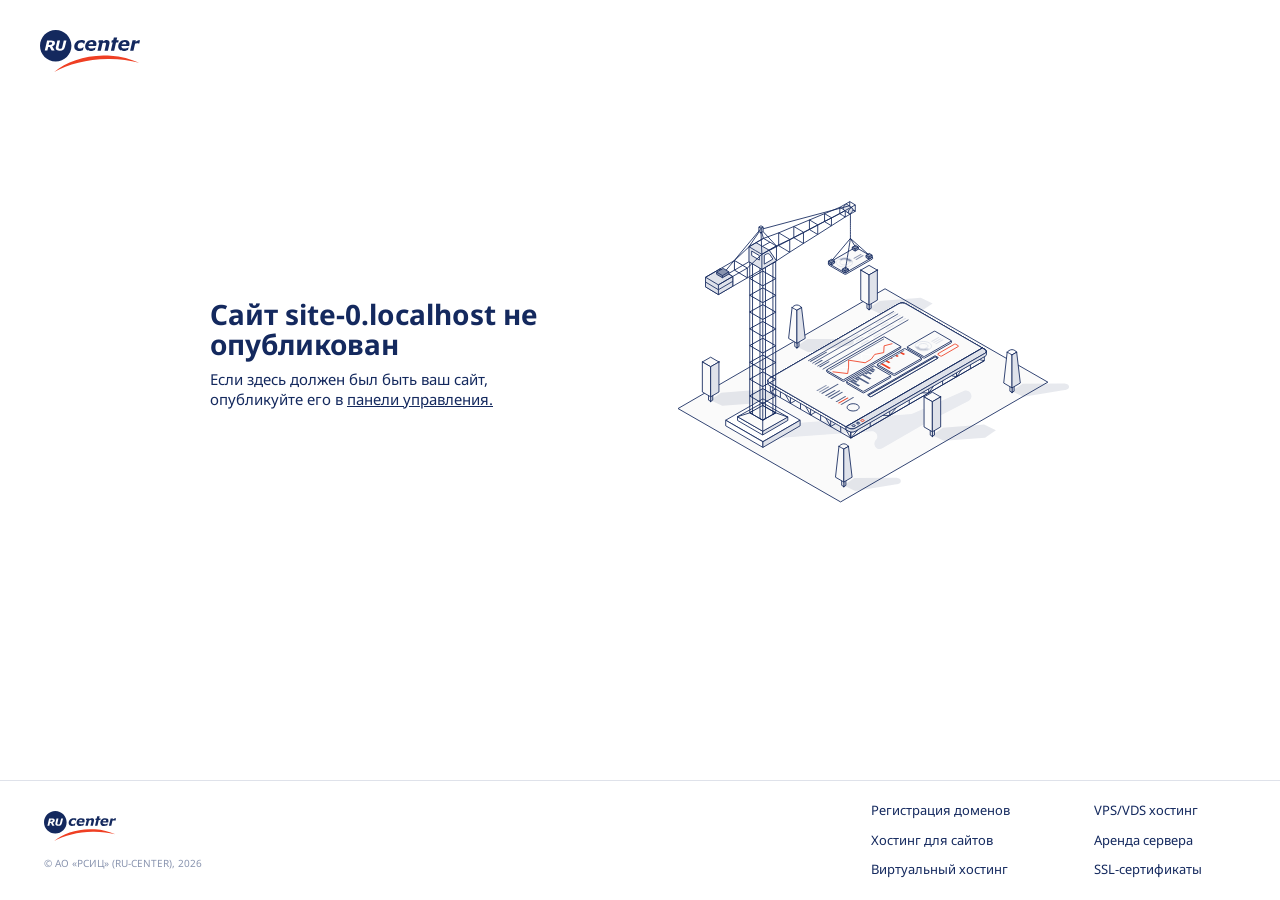
<file: index.html>
<!DOCTYPE html>
<html lang="en">

<head>
    <meta charset="UTF-8">
    <meta name="viewport" content="width=device-width, initial-scale=1.0">
    <title>Не опубликован</title>
    <link href="https://fonts.googleapis.com/css2?family=Noto+Sans:wght@400;700&display=swap" rel="stylesheet">
    <script src="https://yastatic.net/pcode/adfox/loader.js" crossorigin="anonymous"></script>
    <script type="text/javascript" language="javascript">
        var punycode = new function Punycode() {
            this.utf16 = {
                decode: function (input) {
                    var output = [], i = 0, len = input.length, value, extra;
                    while (i < len) {
                        value = input.charCodeAt(i++);
                        if ((value & 0xF800) === 0xD800) {
                            extra = input.charCodeAt(i++);
                            if (((value & 0xFC00) !== 0xD800) || ((extra & 0xFC00) !== 0xDC00)) {
                                throw new RangeError("UTF-16(decode): Illegal UTF-16 sequence");
                            }
                            value = ((value & 0x3FF) << 10) + (extra & 0x3FF) + 0x10000;
                        }
                        output.push(value);
                    }
                    return output;
                },
                encode: function (input) {
                    var output = [], i = 0, len = input.length, value;
                    while (i < len) {
                        value = input[i++];
                        if ((value & 0xF800) === 0xD800) {
                            throw new RangeError("UTF-16(encode): Illegal UTF-16 value");
                        }
                        if (value > 0xFFFF) {
                            value -= 0x10000;
                            output.push(String.fromCharCode(((value >>> 10) & 0x3FF) | 0xD800));
                            value = 0xDC00 | (value & 0x3FF);
                        }
                        output.push(String.fromCharCode(value));
                    }
                    return output.join("");
                }
            }
            var initial_n = 0x80;
            var initial_bias = 72;
            var delimiter = "\x2D";
            var base = 36;
            var damp = 700;
            var tmin = 1;
            var tmax = 26;
            var skew = 38;
            var maxint = 0x7FFFFFFF;

            function decode_digit(cp) {
                return cp - 48 < 10 ? cp - 22 : cp - 65 < 26 ? cp - 65 : cp - 97 < 26 ? cp - 97 : base;
            }

            function encode_digit(d, flag) {
                return d + 22 + 75 * (d < 26) - ((flag != 0) << 5);
            }
            function adapt(delta, numpoints, firsttime) {
                var k;
                delta = firsttime ? Math.floor(delta / damp) : (delta >> 1);
                delta += Math.floor(delta / numpoints);

                for (k = 0; delta > (((base - tmin) * tmax) >> 1); k += base) {
                    delta = Math.floor(delta / (base - tmin));
                }
                return Math.floor(k + (base - tmin + 1) * delta / (delta + skew));
            }

            function encode_basic(bcp, flag) {
                bcp -= (bcp - 97 < 26) << 5;
                return bcp + ((!flag && (bcp - 65 < 26)) << 5);
            }

            this.decode = function (input, preserveCase) {
                var output = [];
                var case_flags = [];
                var input_length = input.length;

                var n, out, i, bias, basic, j, ic, oldi, w, k, digit, t, len;

                n = initial_n;
                i = 0;
                bias = initial_bias;

                basic = input.lastIndexOf(delimiter);
                if (basic < 0) basic = 0;

                for (j = 0; j < basic; ++j) {
                    if (preserveCase) case_flags[output.length] = (input.charCodeAt(j) - 65 < 26);
                    if (input.charCodeAt(j) >= 0x80) {
                        throw new RangeError("Illegal input >= 0x80");
                    }
                    output.push(input.charCodeAt(j));
                }

                for (ic = basic > 0 ? basic + 1 : 0; ic < input_length;) {

                    for (oldi = i, w = 1, k = base; ; k += base) {
                        if (ic >= input_length) {
                            throw RangeError("punycode_bad_input(1)");
                        }
                        digit = decode_digit(input.charCodeAt(ic++));

                        if (digit >= base) {
                            throw RangeError("punycode_bad_input(2)");
                        }
                        if (digit > Math.floor((maxint - i) / w)) {
                            throw RangeError("punycode_overflow(1)");
                        }
                        i += digit * w;
                        t = k <= bias ? tmin : k >= bias + tmax ? tmax : k - bias;
                        if (digit < t) { break; }
                        if (w > Math.floor(maxint / (base - t))) {
                            throw RangeError("punycode_overflow(2)");
                        }
                        w *= (base - t);
                    }

                    out = output.length + 1;
                    bias = adapt(i - oldi, out, oldi === 0);

                    if (Math.floor(i / out) > maxint - n) {
                        throw RangeError("punycode_overflow(3)");
                    }
                    n += Math.floor(i / out);
                    i %= out;

                    if (preserveCase) { case_flags.splice(i, 0, input.charCodeAt(ic - 1) - 65 < 26); }

                    output.splice(i, 0, n);
                    i++;
                }
                if (preserveCase) {
                    for (i = 0, len = output.length; i < len; i++) {
                        if (case_flags[i]) {
                            output[i] = (String.fromCharCode(output[i]).toUpperCase()).charCodeAt(0);
                        }
                    }
                }
                return this.utf16.encode(output);
            };

            this.encode = function (input, preserveCase) {

                var n, delta, h, b, bias, j, m, q, k, t, ijv, case_flags;

                if (preserveCase) {
                    case_flags = this.utf16.decode(input);
                }
                input = this.utf16.decode(input.toLowerCase());

                var input_length = input.length;

                if (preserveCase) {

                    for (j = 0; j < input_length; j++) {
                        case_flags[j] = input[j] != case_flags[j];
                    }
                }

                var output = [];

                n = initial_n;
                delta = 0;
                bias = initial_bias;

                for (j = 0; j < input_length; ++j) {
                    if (input[j] < 0x80) {
                        output.push(
                            String.fromCharCode(
                                case_flags ? encode_basic(input[j], case_flags[j]) : input[j]
                            )
                        );
                    }
                }

                h = b = output.length;

                if (b > 0) output.push(delimiter);

                while (h < input_length) {

                    for (m = maxint, j = 0; j < input_length; ++j) {
                        ijv = input[j];
                        if (ijv >= n && ijv < m) m = ijv;
                    }

                    if (m - n > Math.floor((maxint - delta) / (h + 1))) {
                        throw RangeError("punycode_overflow (1)");
                    }
                    delta += (m - n) * (h + 1);
                    n = m;

                    for (j = 0; j < input_length; ++j) {
                        ijv = input[j];

                        if (ijv < n) {
                            if (++delta > maxint) return Error("punycode_overflow(2)");
                        }

                        if (ijv == n) {

                            for (q = delta, k = base; ; k += base) {
                                t = k <= bias ? tmin : k >= bias + tmax ? tmax : k - bias;
                                if (q < t) break;
                                output.push(String.fromCharCode(encode_digit(t + (q - t) % (base - t), 0)));
                                q = Math.floor((q - t) / (base - t));
                            }
                            output.push(String.fromCharCode(encode_digit(q, preserveCase && case_flags[j] ? 1 : 0)));
                            bias = adapt(delta, h + 1, h == b);
                            delta = 0;
                            ++h;
                        }
                    }

                    ++delta, ++n;
                }
                return output.join("");
            }

            this.ToASCII = function (domain) {
                var domain_array = domain.split(".");
                var out = [];
                for (var i = 0; i < domain_array.length; ++i) {
                    var s = domain_array[i];
                    out.push(
                        s.match(/[^A-Za-z0-9-]/) ?
                            "xn--" + punycode.encode(s) :
                            s
                    );
                }
                return out.join(".");
            }
            this.ToUnicode = function (domain) {
                var domain_array = domain.split(".");
                var out = [];
                for (var i = 0; i < domain_array.length; ++i) {
                    var s = domain_array[i];
                    out.push(
                        s.match(/^xn--/) ?
                            punycode.decode(s.slice(4)) :
                            s
                    );
                }
                return out.join(".");
            }
        }();
    </script>
    <style>
        html {
            height: 100%;
        }

        header {
            flex: 1 0 auto;
        }

        body {
            display: flex;
            flex-direction: column;
            height: 100%;
            margin: 0;
            font-family: 'Noto Sans', sans-serif;
            color: #14295E;
        }

        h1 {
            font-size: 28px;
            line-height: 30px;
            margin-top: 0;
            margin-bottom: 10px;
        }

        a {
            color: #14295E;
        }

        .wrapper {
            padding: 0px;
            margin: 0 auto;
            max-width: 1024px;
            display: flex;
            flex-direction: column;
            flex: 1 0 auto;
            justify-content: space-between;
        }

        .logo {
            padding: 30px 40px;
        }

        .content {
            display: flex;
            justify-content: space-between;
            margin: 0 82px;
        }

        .left {
            display: flex;
            flex-direction: column;
            align-items: flex-start;
            justify-content: center;
            width: 420px;
            padding-right: 80px;
        }

        .text {
            font-size: 15px;
            line-height: 20px;
        }

        .image-wrapper {
            width: 481px;
        }

        .banner {
            margin-top: 140px;
            margin-bottom: 40px;
            margin-left: 120px;
            margin-right: 120px;
        }

        footer {
            display: grid;
            grid-template: "logo links"
                "text links";
            grid-template-columns: 1fr 365px;
            flex: 0 0 auto;
            padding: 20px 44px;
            border-top: 1px solid #DFE2EA;
        }

        .footer-logo {
            grid-area: logo;
        }

        .footer-text {
            grid-area: text;
            color: #8994AF;
            font-size: 10px;
        }

        .footer-links {
            display: grid;
            grid-area: links;
            grid-template-columns: repeat(2, 1fr);
            grid-column-gap: 80px;
            grid-row-gap: 10px;
            font-size: 13px;
        }

        .footer-links>a {
            text-decoration: none;
        }

        .footer-links>a:hover {
            text-decoration: underline;
        }

        @media only screen and (max-width: 960px) {
            h1 {
                margin-top: 22px;
            }

            .logo {
                padding: 15px 15px 15px;
            }

            .content {
                flex-direction: column-reverse;
                align-items: center;
                margin: 0 15px;
            }

            .image-wrapper {
                width: 290px;
            }

            .left {
                width: auto;
                padding-right: 0px;
            }

            .banner {
                margin-top: 40px;
                margin-left: 15px;
                margin-right: 15px;
            }

            footer {
                display: block;
                padding: 27px 27px 20px 30px;
            }

            .footer-links {
                padding: 14px 0;
                margin: 14px 0;
                border-top: 1px solid #F3F4F7;
                border-bottom: 1px solid #F3F4F7;
            }
        }
    </style>
</head>

<body>
    <header>
        <div class="logo">
            <a href="https://www.nic.ru/">
                <svg width="100" height="42" viewBox="0 0 100 42" fill="none" xmlns="http://www.w3.org/2000/svg">
                    <path
                        d="M39.2312 20.9475C38.5291 20.9475 37.8711 20.8599 37.2572 20.6853C36.643 20.5101 36.1075 20.2386 35.6492 19.8703C35.2028 19.5083 34.8549 19.0539 34.6046 18.5081C34.354 17.9616 34.2285 17.3299 34.2285 16.6124C34.2285 15.6855 34.4043 14.8246 34.7557 14.0302C35.1069 13.2354 35.6004 12.5411 36.235 11.9456C36.8587 11.3621 37.6191 10.9003 38.5167 10.5599C39.4146 10.219 40.3862 10.0491 41.43 10.0491C42.0596 10.0491 42.6839 10.1195 43.304 10.2608C43.9238 10.4019 44.4992 10.6071 45.0306 10.8765L44.3344 13.7005H43.8667C43.5072 13.2651 43.0992 12.9417 42.6442 12.73C42.1892 12.5185 41.6776 12.4122 41.1093 12.4122C40.0711 12.4122 39.2371 12.7831 38.6084 13.5229C37.9788 14.2621 37.6643 15.1854 37.6643 16.2902C37.6643 17.0582 37.8584 17.6323 38.2463 18.0124C38.6344 18.3932 39.2371 18.5838 40.056 18.5838C40.6907 18.5838 41.2696 18.4531 41.7921 18.193C42.3143 17.9322 42.7617 17.643 43.1347 17.324H43.6016L42.9054 20.1468C42.2457 20.4352 41.6667 20.6404 41.1694 20.7634C40.6714 20.8857 40.0247 20.9475 39.2312 20.9475Z"
                        fill="#14295E" />
                    <path
                        d="M53.1509 14.1788C53.1695 14.0678 53.1828 13.9659 53.1923 13.8744C53.2017 13.7815 53.2065 13.6867 53.2065 13.5876C53.2065 13.1011 53.0556 12.7287 52.7556 12.47C52.455 12.211 52.0227 12.0815 51.4591 12.0815C50.7787 12.0815 50.2065 12.2666 49.7435 12.636C49.2798 13.0064 48.9298 13.5204 48.6905 14.1788H53.1509ZM50.6269 20.948C48.8727 20.948 47.5192 20.5584 46.5648 19.7785C45.6118 18.9989 45.1343 17.922 45.1343 16.5476C45.1343 15.6088 45.2902 14.7467 45.602 13.9614C45.9136 13.1759 46.363 12.486 46.9503 11.8903C47.5121 11.3132 48.2153 10.8571 49.0582 10.5185C49.9023 10.1814 50.829 10.0122 51.8381 10.0122C53.371 10.0122 54.5287 10.3243 55.3083 10.9474C56.0872 11.5707 56.4772 12.4905 56.4772 13.706C56.4772 14.1239 56.4352 14.5317 56.3532 14.9311C56.2704 15.3303 56.1618 15.7267 56.0275 16.119H48.3689V16.3311C48.3689 17.0477 48.6204 17.6093 49.121 18.0138C49.6236 18.4189 50.3929 18.6208 51.4278 18.6208C52.1503 18.6208 52.834 18.4985 53.4804 18.2532C54.1263 18.0082 54.6887 17.7343 55.1659 17.4347H55.5337L54.9183 20.0924C54.2769 20.3745 53.6017 20.5878 52.8923 20.7312C52.184 20.8758 51.4287 20.948 50.6269 20.948Z"
                        fill="#14295E" />
                    <path
                        d="M68.7965 10.7206C68.2832 10.2734 67.5642 10.0494 66.6405 10.0494C65.9678 10.0494 65.3521 10.1757 64.792 10.4257C64.2317 10.6779 63.6136 11.0274 62.9346 11.475L63.2065 10.3343L58.7385 10.3351L58.2337 12.5144H59.3852L57.5098 20.6619H60.8287L62.5044 13.3418C62.9323 13.1149 63.3172 12.9453 63.6601 12.831C64.0021 12.7178 64.305 12.6611 64.5681 12.6611C65.1059 12.6611 65.4755 12.7529 65.6772 12.9364C65.879 13.1214 65.9802 13.4122 65.9802 13.8107C65.9802 14.0439 65.9556 14.2963 65.9062 14.5651C65.858 14.8347 65.7908 15.1599 65.7059 15.5395L64.5355 20.6619H67.8761L69.4119 13.9393C69.466 13.7071 69.5068 13.4832 69.5305 13.2679C69.5547 13.0534 69.5666 12.8539 69.5666 12.67C69.5666 11.818 69.3098 11.1679 68.7965 10.7206Z"
                        fill="#14295E" />
                    <path
                        d="M86.2181 14.1788C86.2359 14.0678 86.2498 13.9659 86.259 13.8744C86.2684 13.7815 86.2735 13.6867 86.2735 13.5876C86.2735 13.1011 86.1229 12.7287 85.822 12.47C85.522 12.211 85.0897 12.0815 84.5255 12.0815C83.8448 12.0815 83.2732 12.2666 82.8105 12.636C82.3474 13.0064 81.9971 13.5204 81.7569 14.1788H86.2181ZM83.6942 20.948C81.9394 20.948 80.5859 20.5584 79.632 19.7785C78.6788 18.9989 78.2007 17.922 78.2007 16.5476C78.2007 15.6088 78.3569 14.7467 78.6684 13.9614C78.9803 13.1759 79.4297 12.486 80.017 11.8903C80.5791 11.3132 81.2818 10.8571 82.1255 10.5185C82.9693 10.1814 83.8951 10.0122 84.9042 10.0122C86.4383 10.0122 87.5954 10.3243 88.375 10.9474C89.1545 11.5707 89.5439 12.4905 89.5439 13.706C89.5439 14.1239 89.5022 14.5317 89.4196 14.9311C89.3377 15.3303 89.2285 15.7267 89.0939 16.119H81.4356V16.3311C81.4356 17.0477 81.6865 17.6093 82.1886 18.0138C82.6909 18.4189 83.4593 18.6208 84.4945 18.6208C85.217 18.6208 85.9013 18.4985 86.5468 18.2532C87.1936 18.0082 87.7557 17.7343 88.2329 17.4347H88.6004L87.9856 20.0924C87.3436 20.3745 86.6681 20.5878 85.9596 20.7312C85.2501 20.8758 84.4954 20.948 83.6942 20.948Z"
                        fill="#14295E" />
                    <path
                        d="M99.2681 13.4888H98.9758C98.8288 13.4395 98.622 13.403 98.3533 13.3789C98.0853 13.3543 97.8202 13.3412 97.5578 13.3412C97.124 13.3412 96.7066 13.3742 96.3042 13.438C95.9013 13.5028 95.4868 13.6046 95.0607 13.7463L93.4622 20.6619H90.1421L92.5276 10.3339H95.8489L95.4986 11.8518C96.1202 11.3921 96.7406 11.0182 97.3604 10.7295C97.9791 10.4418 98.6033 10.2974 99.2315 10.2974C99.3474 10.2974 99.4773 10.3007 99.6202 10.3066C99.764 10.3129 99.8906 10.3221 99.9998 10.3339L99.2681 13.4888Z"
                        fill="#14295E" />
                    <path
                        d="M76.5138 10.3344L77.1899 7.38243H73.8798L73.2017 10.3344H71.8428L71.3381 12.5143H72.7301L70.8579 20.6624H74.168C74.1881 20.5789 74.205 20.4949 74.2248 20.4111L76.0396 12.5143H78.2428L78.7443 10.3344H76.5138Z"
                        fill="#14295E" />
                    <path
                        d="M11.7508 12.4608C11.4899 12.2898 11.1042 12.2045 10.5951 12.2045H9.2993L8.66681 14.9427H9.9554C10.6505 14.9427 11.1891 14.8008 11.5705 14.5163C11.9524 14.2315 12.1431 13.8362 12.1431 13.3319C12.1431 12.9221 12.0131 12.6313 11.7508 12.4608ZM24.9706 16.7962C24.6395 18.2069 24.0778 19.23 23.2867 19.8664C22.4953 20.5029 21.3494 20.8215 19.8493 20.8215C18.5122 20.8215 17.5007 20.5807 16.8142 20.0993C16.1277 19.6176 15.7851 18.8891 15.7851 17.9117C15.7851 17.7115 15.8003 17.5081 15.8321 17.3026C15.8639 17.0971 15.898 16.91 15.935 16.7413L17.3935 10.4298H20.0342L18.5801 16.7478C18.5474 16.8758 18.5218 17.0166 18.501 17.1692C18.4796 17.3216 18.47 17.449 18.47 17.5491C18.47 17.9779 18.5986 18.3037 18.8564 18.5247C19.1129 18.7459 19.539 18.857 20.1346 18.857C20.7132 18.857 21.1801 18.6966 21.5364 18.3774C21.8932 18.0581 22.1495 17.561 22.3046 16.8853L23.7972 10.4298H26.4429L24.9706 16.7962ZM14.551 20.6232H11.6275L9.71537 16.8853H8.24415L7.38202 20.6232H4.764L7.10776 10.4298H11.071C12.313 10.4298 13.272 10.6403 13.9504 11.0624C14.6279 11.4847 14.9663 12.13 14.9663 12.9963C14.9663 13.8139 14.7186 14.5002 14.2228 15.0568C13.7274 15.6139 13.055 16.0339 12.2038 16.3169L14.551 20.6232ZM15.7148 0C7.0353 0 0 7.06316 0 15.7755C0 24.4884 7.0353 31.5513 15.7148 31.5513C24.3941 31.5513 31.4311 24.4884 31.4311 15.7755C31.4311 7.06316 24.3941 0 15.7148 0Z"
                        fill="#14295E" />
                    <path
                        d="M67.6909 29.0176C79.3004 28.8359 89.1729 30.3268 99.1019 32.6982C90.5281 28.8251 81.2373 26.3193 70.6522 25.6576C68.319 25.5117 65.9229 25.4555 63.4578 25.4939C43.5033 25.8058 25.779 32.2138 14.1929 42C28.0245 34.4046 46.8631 29.342 67.6909 29.0176Z"
                        fill="#EF3F23" />
                </svg>
            </a>
        </div>
    </header>
    <div class="wrapper">
        <div class="content">
            <div class="left">
                <h1>
                    Сайт
                    <script>document.write(punycode.ToUnicode(location.hostname));</script> не опубликован
                </h1>
                <div class="text">
                    Если здесь должен был быть ваш сайт, опубликуйте его в <a href="https://www.nic.ru/hcp">панели
                        управления.</a>
                </div>
            </div>
            <div class="image-wrapper">
                <svg viewBox="0 0 481 360" fill="none" xmlns="http://www.w3.org/2000/svg">
                    <path d="M266.874 108.321L27.737 246.7L215.527 354.567L454.965 216.188L266.874 108.321Z"
                        fill="#FAFAFA" stroke="#14295E" stroke-linejoin="bevel" />
                    <path opacity="0.1" fill-rule="evenodd" clip-rule="evenodd"
                        d="M248.358 132.645L251.526 132.541L261.769 137.465L309.277 133.838L321.829 125.218L308.12 118.684L260.612 122.311L251.229 128.652L248.148 128.887L245.524 131.018L248.358 132.645Z"
                        fill="#14295E" />
                    <path fill-rule="evenodd" clip-rule="evenodd"
                        d="M248.416 132.318V122.908L250.844 121.488V130.898L248.416 132.318Z" fill="#DFE2EA"
                        stroke="#14295E" stroke-linecap="round" stroke-linejoin="round" />
                    <path fill-rule="evenodd" clip-rule="evenodd"
                        d="M248.416 132.318V122.908L245.989 121.488V130.898L248.416 132.318Z" fill="#FAFAFA"
                        stroke="#14295E" stroke-linecap="round" stroke-linejoin="round" />
                    <path fill-rule="evenodd" clip-rule="evenodd"
                        d="M258.008 86.807L248.416 92.3109L238.825 86.807L248.416 81.303L258.008 86.807Z" fill="#FAFAFA"
                        stroke="#14295E" stroke-linecap="round" stroke-linejoin="round" />
                    <path fill-rule="evenodd" clip-rule="evenodd"
                        d="M238.825 86.8066L248.416 92.3105V127.05L238.825 121.487V86.8066Z" fill="#FAFAFA"
                        stroke="#14295E" stroke-linecap="round" stroke-linejoin="round" />
                    <path fill-rule="evenodd" clip-rule="evenodd"
                        d="M258.008 86.8066L248.416 92.3105V127.05L258.008 121.487V86.8066Z" fill="#DFE2EA"
                        stroke="#14295E" stroke-linecap="round" stroke-linejoin="round" />
                    <path opacity="0.1" fill-rule="evenodd" clip-rule="evenodd"
                        d="M65.3697 238.715L68.5373 238.611L78.7801 243.535L126.289 239.908L138.841 231.287L125.132 224.753L77.6231 228.38L68.2403 234.721L65.1596 234.956L62.5354 237.087L65.3697 238.715Z"
                        fill="#14295E" />
                    <path fill-rule="evenodd" clip-rule="evenodd"
                        d="M65.428 238.388V228.978L67.8554 227.557V236.967L65.428 238.388Z" fill="#DFE2EA"
                        stroke="#14295E" stroke-linecap="round" stroke-linejoin="round" />
                    <path fill-rule="evenodd" clip-rule="evenodd"
                        d="M65.428 238.388V228.978L63.0006 227.557V236.967L65.428 238.388Z" fill="#FAFAFA"
                        stroke="#14295E" stroke-linecap="round" stroke-linejoin="round" />
                    <path fill-rule="evenodd" clip-rule="evenodd"
                        d="M75.0193 192.876L65.428 198.38L55.8368 192.876L65.428 187.372L75.0193 192.876Z"
                        fill="#FAFAFA" stroke="#14295E" stroke-linecap="round" stroke-linejoin="round" />
                    <path fill-rule="evenodd" clip-rule="evenodd"
                        d="M55.8368 192.876L65.4281 198.38V233.12L55.8368 227.557V192.876Z" fill="#FAFAFA"
                        stroke="#14295E" stroke-linecap="round" stroke-linejoin="round" />
                    <path fill-rule="evenodd" clip-rule="evenodd"
                        d="M75.0192 192.876L65.428 198.38V233.12L75.0192 227.557V192.876Z" fill="#DFE2EA"
                        stroke="#14295E" stroke-linecap="round" stroke-linejoin="round" />
                    <path
                        d="M138.3 266.178L129.421 267.059C123.255 267.67 120.437 275.062 124.632 279.623C126.231 281.361 128.554 282.247 130.904 282.013L151.029 280.018L251.431 272.849C256.967 272.454 260.104 279.064 256.298 283.102C251.484 288.209 257.701 296.065 263.777 292.554L314.728 263.117L363.277 237.981C368.533 235.259 367.604 227.476 361.855 226.068C360.483 225.731 359.038 225.858 357.745 226.428L300.404 251.717C298.343 252.626 296.143 253.181 293.898 253.357L169.45 263.117L138.3 266.178Z"
                        fill="#E8EAEF" />
                    <path
                        d="M227.292 280.813V267.205L215.681 260.564M227.292 280.813L215.681 274.143M227.292 280.813L215.681 260.564M134.407 227.453L134.407 214.072L146.017 220.714M134.407 227.453L146.017 234.123M134.407 227.453L146.017 220.714M180.849 240.639L180.849 254.133M180.849 240.639L169.239 233.997M180.849 240.639L192.46 247.28M180.849 254.133L169.239 247.463M180.849 254.133L192.46 260.803M180.849 254.133L169.239 233.997M180.849 254.133L192.46 247.28M204.071 253.922V267.473M204.071 253.922L192.46 247.28M204.071 253.922L215.681 260.564M204.071 267.473L192.46 260.803M204.071 267.473L215.681 274.143M204.071 267.473L192.46 247.28M204.071 267.473L215.681 260.564M157.628 227.355L157.628 240.793M157.628 227.355L146.017 220.714M157.628 227.355L169.239 233.997M157.628 240.793L146.017 234.123M157.628 240.793L169.239 247.463M157.628 240.793L146.017 220.714M157.628 240.793L169.239 233.997M146.017 220.714L146.017 234.123M169.239 233.997L169.239 247.463M192.46 247.28V260.803M215.681 274.143V260.564"
                        stroke="#14295E" stroke-linejoin="round" />
                    <path
                        d="M227.292 280.813L227.292 267.205M227.292 280.813L238.539 274.282L249.787 267.75M227.292 280.813L249.787 254.199M227.292 280.813L317.31 228.668M317.31 228.668L317.428 215.3M317.31 228.668L333.343 219.283M317.31 228.668L294.776 241.624M317.31 228.668L294.855 228.246M317.31 228.668L333.421 206.09M317.31 228.668L349.434 210.06M227.292 267.205L317.428 215.3M227.292 267.205L249.787 254.199M317.428 215.3L333.421 206.09M317.428 215.3L294.855 228.246M381.558 191.451V178.371L365.486 187.625M381.558 191.451L367.572 199.524L365.486 200.729M381.558 191.451L349.434 210.06M381.558 191.451L365.486 187.625M272.282 254.687L272.282 241.193M272.282 254.687L294.776 241.624M272.282 254.687L249.787 267.75M272.282 254.687L249.787 254.199M272.282 254.687L294.855 228.246M272.282 241.193L294.855 228.246M272.282 241.193L249.787 254.199M349.434 210.06L349.414 196.88M349.434 210.06L333.343 219.283M349.434 210.06L365.486 200.729M349.434 210.06L333.421 206.09M349.434 210.06L365.486 187.625M349.414 196.88L333.421 206.09M349.414 196.88L365.486 187.625M333.421 206.09L333.343 219.283M365.486 187.625V200.729M294.776 241.624L294.855 228.246M249.787 267.75V254.199"
                        stroke="#14295E" stroke-linejoin="round" />
                    <path
                        d="M379.263 176.698L221.779 267.622L132.971 216.349C131.997 215.786 131.485 215.057 131.437 214.32C131.383 213.506 131.894 212.681 132.971 212.059L283.026 125.425C285.078 124.24 288.404 124.24 290.456 125.425L379.263 176.698Z"
                        fill="#FAFAFA" />
                    <path
                        d="M379.263 176.698L221.779 267.622L224.855 269.398C226.907 270.582 230.233 270.582 232.285 269.398L382.34 182.764C383.338 182.188 383.85 181.438 383.877 180.683C383.906 179.885 383.394 179.083 382.34 178.474L379.263 176.698Z"
                        fill="#FAFAFA" />
                    <path
                        d="M132.956 219.807L221.763 271.08L224.84 272.856C226.892 274.041 230.218 274.041 232.27 272.856L382.325 186.222C383.322 185.646 383.835 184.896 383.862 184.141L383.877 180.683C383.85 181.438 383.338 182.188 382.34 182.764L232.285 269.398C230.233 270.582 226.907 270.582 224.855 269.398L221.779 267.622L132.971 216.349C131.997 215.786 131.485 215.057 131.437 214.32L131.418 217.694C131.431 218.46 131.944 219.223 132.956 219.807Z"
                        fill="#FAFAFA" />
                    <path
                        d="M221.763 271.08L132.956 219.807C131.944 219.223 131.431 218.46 131.418 217.694L131.437 214.32M221.763 271.08L224.84 272.856C226.892 274.041 230.218 274.041 232.27 272.856L382.325 186.222C383.322 185.646 383.835 184.896 383.862 184.141L383.877 180.683M221.763 271.08L221.779 267.622M379.263 176.698L221.779 267.622M379.263 176.698L290.456 125.425C288.404 124.24 285.078 124.24 283.026 125.425L132.971 212.059C131.894 212.681 131.383 213.506 131.437 214.32M379.263 176.698L382.34 178.474C383.394 179.083 383.906 179.885 383.877 180.683M221.779 267.622L132.971 216.349C131.997 215.786 131.485 215.057 131.437 214.32M221.779 267.622L224.855 269.398C226.907 270.582 230.233 270.582 232.285 269.398L382.34 182.764C383.338 182.188 383.85 181.438 383.877 180.683"
                        stroke="#14295E" />
                    <path
                        d="M379.263 176.698L221.779 267.622L133.687 216.762C131.24 215.349 131.24 213.059 133.687 211.646L282.31 125.838C284.757 124.426 288.725 124.426 291.172 125.838L379.263 176.698Z"
                        fill="white" stroke="#14295E" />
                    <path
                        d="M379.263 176.698L221.779 267.622L224.139 268.984C226.587 270.397 230.554 270.397 233.001 268.984L381.624 183.177C384.071 181.764 384.071 179.474 381.624 178.061L379.263 176.698Z"
                        fill="#DFE2EA" stroke="#14295E" />
                    <path
                        d="M379.263 176.698L221.779 267.622L133.687 216.762C131.24 215.349 131.24 213.059 133.687 211.646L282.31 125.838C284.757 124.426 288.725 124.426 291.172 125.838L379.263 176.698Z"
                        fill="white" stroke="#14295E" />
                    <path
                        d="M379.263 176.698L221.779 267.622L224.139 268.985C226.587 270.397 230.554 270.397 233.001 268.985L381.624 183.177C384.071 181.764 384.071 179.474 381.624 178.061L379.263 176.698Z"
                        fill="#DFE2EA" stroke="#14295E" />
                    <path
                        d="M379.276 176.705L221.792 267.629L133.7 216.769C131.253 215.357 131.253 213.066 133.7 211.653L282.323 125.846C284.77 124.433 288.738 124.433 291.185 125.846L379.276 176.705Z"
                        fill="#96A2BF" />
                    <path
                        d="M379.276 176.705L221.792 267.629L133.7 216.769C131.253 215.357 131.253 213.066 133.7 211.653L282.323 125.846C284.77 124.433 288.738 124.433 291.185 125.846L379.276 176.705Z"
                        fill="#FAFAFA" />
                    <path
                        d="M379.276 176.705L221.792 267.629L133.7 216.769C131.253 215.357 131.253 213.066 133.7 211.653L282.323 125.846C284.77 124.433 288.738 124.433 291.185 125.846L379.276 176.705Z"
                        stroke="#14295E" />
                    <path
                        d="M225.227 242.248L225.227 242.248C223.878 243.033 223.089 244.128 223.085 245.322C223.081 246.517 223.864 247.609 225.21 248.387C226.559 249.165 228.296 249.536 230.007 249.53C231.719 249.524 233.458 249.142 234.81 248.355C236.159 247.57 236.947 246.476 236.951 245.282C236.955 244.086 236.172 242.994 234.826 242.217C233.478 241.438 231.74 241.067 230.029 241.073C228.318 241.079 226.579 241.462 225.227 242.248Z"
                        stroke="#14295E" stroke-miterlimit="10" stroke-linejoin="round" />
                    <path
                        d="M379.276 176.705L221.792 267.629L224.152 268.992C226.599 270.405 230.567 270.405 233.014 268.992L381.637 183.184C384.084 181.772 384.084 179.481 381.637 178.068L379.276 176.705Z"
                        fill="#DFE2EA" stroke="#14295E" />
                    <path
                        d="M308.625 188.2C308.798 188.3 308.884 188.431 308.882 188.562C308.88 188.69 308.794 188.817 308.625 188.915L277.966 206.525C277.624 206.723 277.07 206.723 276.728 206.525L258.281 195.875C258.133 195.79 258.05 195.682 258.029 195.571C258.002 195.424 258.086 195.272 258.281 195.16L288.94 177.549C289.282 177.352 289.836 177.352 290.178 177.549L308.625 188.2Z"
                        fill="#FAFAFA" />
                    <path
                        d="M258.029 195.571C258.05 195.682 258.133 195.79 258.281 195.875L276.728 206.525C277.07 206.723 277.624 206.723 277.966 206.525L308.625 188.915C308.794 188.817 308.88 188.69 308.882 188.562M258.029 195.571C258.002 195.424 258.086 195.272 258.281 195.16L288.94 177.549C289.282 177.352 289.836 177.352 290.178 177.549L308.625 188.2C308.798 188.3 308.884 188.431 308.882 188.562M258.029 195.571L258.198 197.385C258.206 197.507 258.291 197.628 258.453 197.722L276.901 208.373C277.243 208.57 277.797 208.57 278.139 208.373L308.798 190.762C308.964 190.666 309.05 190.541 309.054 190.415L308.882 188.562"
                        stroke="#14295E" />
                    <path
                        d="M343.228 168.133C343.401 168.233 343.486 168.365 343.484 168.496C343.482 168.623 343.397 168.751 343.228 168.848L312.569 186.459C312.227 186.656 311.672 186.656 311.33 186.459L292.883 175.808C292.736 175.723 292.652 175.615 292.632 175.504C292.605 175.358 292.688 175.205 292.883 175.093L323.542 157.483C323.884 157.285 324.438 157.285 324.78 157.483L343.228 168.133Z"
                        fill="#FAFAFA" />
                    <path
                        d="M292.632 175.504C292.652 175.615 292.736 175.723 292.883 175.808L311.33 186.459C311.672 186.656 312.227 186.656 312.569 186.459L343.228 168.848C343.397 168.751 343.482 168.623 343.484 168.496M292.632 175.504C292.605 175.358 292.688 175.205 292.883 175.093L323.542 157.483C323.884 157.285 324.438 157.285 324.78 157.483L343.228 168.133C343.401 168.233 343.486 168.365 343.484 168.496M292.632 175.504L292.8 177.318C292.808 177.441 292.894 177.562 293.056 177.655L311.503 188.306C311.845 188.503 312.399 188.503 312.741 188.306L343.4 170.696C343.567 170.6 343.652 170.474 343.657 170.348L343.484 168.496"
                        stroke="#14295E" />
                    <path d="M271.696 201.086L273.648 199.959L263.593 194.154L261.641 195.281L271.696 201.086Z"
                        fill="#EF3F23" />
                    <path d="M271.127 194.338L273.079 193.211L269.152 190.944L267.2 192.071L271.127 194.338Z"
                        fill="#EF3F23" />
                    <path d="M273.949 189.548L275.902 188.421L274.712 187.734L272.759 188.861L273.949 189.548Z"
                        fill="#EF3F23" />
                    <path d="M280.847 187.112L282.799 185.985L280.271 184.525L278.318 185.652L280.847 187.112Z"
                        fill="#EF3F23" />
                    <path d="M288.176 184.924L290.128 183.797L285.83 181.315L283.878 182.442L288.176 184.924Z"
                        fill="#EF3F23" />
                    <path d="M260.99 195.656L289.065 179.447" stroke="#4F5F86" />
                    <rect width="16.0253" height="1.36386" rx="0.681928"
                        transform="matrix(-0.866025 0.5 -0.866025 -0.5 218.448 227.88)" fill="#4F5F86" />
                    <rect width="16.0253" height="1.36386" rx="0.681928"
                        transform="matrix(-0.866025 0.5 -0.866025 -0.5 215.405 226.123)" fill="#4F5F86" />
                    <rect width="13.1839" height="1.36386" rx="0.681928"
                        transform="matrix(-0.866025 0.5 -0.866025 -0.5 210.028 225.835)" fill="#4F5F86" />
                    <path
                        d="M230.667 233.541C230.992 233.729 230.994 234.032 230.672 234.221L216.909 242.289C216.583 242.48 216.051 242.481 215.723 242.292C215.399 242.105 215.397 241.801 215.719 241.613L229.482 233.544C229.807 233.353 230.339 233.352 230.667 233.541Z"
                        fill="#4F5F86" />
                    <rect width="13.1839" height="1.36386" rx="0.681928"
                        transform="matrix(-0.866025 0.5 -0.866025 -0.5 224.915 234.455)" fill="#EF3F23" />
                    <rect width="13.1839" height="1.36386" rx="0.681928"
                        transform="matrix(-0.866025 0.5 -0.866025 -0.5 222.111 232.836)" fill="#4F5F86" />
                    <rect width="22.39" height="1.36386" rx="0.681928"
                        transform="matrix(-0.866025 0.5 -0.866025 -0.5 213.544 218.644)" fill="#4F5F86" />
                    <rect width="13.1839" height="1.36386" rx="0.681928"
                        transform="matrix(-0.866025 0.5 -0.866025 -0.5 202.751 221.658)" fill="#8994AF" />
                    <rect width="13.1839" height="1.36386" rx="0.681928"
                        transform="matrix(-0.866025 0.5 -0.866025 -0.5 199.947 220.04)" fill="#8994AF" />
                    <path fill-rule="evenodd" clip-rule="evenodd"
                        d="M328.377 188.014C328.412 187.863 328.329 187.704 328.128 187.588L325.331 185.973C324.989 185.776 324.435 185.776 324.093 185.973L246.884 230.55C246.698 230.657 246.614 230.8 246.63 230.94C246.643 231.058 246.728 231.174 246.884 231.265L247.506 231.624L324.109 187.397C324.451 187.199 325.005 187.199 325.347 187.397L327.523 188.653L328.128 188.303C328.269 188.222 328.352 188.12 328.377 188.014Z"
                        fill="#DFE2EA" />
                    <path
                        d="M247.506 231.624L324.109 187.397C324.451 187.199 325.005 187.199 325.347 187.397L327.523 188.653M247.506 231.624L249.681 232.88C249.887 232.998 250.17 233.046 250.438 233.021C250.614 233.005 250.784 232.958 250.92 232.88L327.523 188.653M247.506 231.624L246.884 231.265C246.728 231.174 246.643 231.058 246.63 230.94C246.614 230.8 246.698 230.657 246.884 230.55L324.093 185.973C324.435 185.776 324.989 185.776 325.331 185.973L328.128 187.588C328.329 187.704 328.412 187.863 328.377 188.014C328.352 188.12 328.269 188.222 328.128 188.303L327.523 188.653"
                        stroke="#14295E" />
                    <path
                        d="M325.407 187.372C325.065 187.175 324.511 187.175 324.169 187.372L247.566 231.599L249.741 232.855C249.947 232.974 250.23 233.021 250.498 232.997C250.674 232.981 250.844 232.934 250.98 232.855L327.583 188.628L325.407 187.372Z"
                        fill="#FAFAFA" stroke="#14295E" />
                    <path
                        d="M351.523 174.125C351.931 174.36 351.931 174.742 351.523 174.977L332.411 186.012C332.003 186.248 331.342 186.248 330.934 186.012L327.93 184.278C327.522 184.042 327.522 183.66 327.93 183.425L347.042 172.39C347.45 172.155 348.111 172.155 348.519 172.39L351.523 174.125Z"
                        stroke="#EF3F23" />
                    <path
                        d="M273.072 208.328C273.245 208.428 273.331 208.559 273.329 208.69C273.327 208.818 273.241 208.945 273.072 209.043L242.413 226.653C242.071 226.85 241.517 226.85 241.175 226.653L222.728 216.002C222.581 215.917 222.497 215.81 222.476 215.699C222.449 215.552 222.533 215.4 222.728 215.288L253.387 197.677C253.729 197.48 254.283 197.48 254.625 197.677L273.072 208.328Z"
                        fill="#FAFAFA" />
                    <path
                        d="M222.476 215.699C222.497 215.81 222.581 215.917 222.728 216.002L241.175 226.653C241.517 226.85 242.071 226.85 242.413 226.653L273.072 209.043C273.241 208.945 273.327 208.818 273.329 208.69M222.476 215.699C222.449 215.552 222.533 215.4 222.728 215.288L253.387 197.677C253.729 197.48 254.283 197.48 254.625 197.677L273.072 208.328C273.245 208.428 273.331 208.559 273.329 208.69M222.476 215.699L222.645 217.513C222.653 217.635 222.738 217.756 222.9 217.85L241.348 228.5C241.69 228.698 242.244 228.698 242.586 228.5L273.245 210.89C273.412 210.794 273.497 210.669 273.501 210.543L273.329 208.69"
                        stroke="#14295E" />
                    <path
                        d="M284.758 174.653C284.932 174.753 285.017 174.884 285.015 175.015C285.013 175.143 284.927 175.27 284.758 175.368L219.257 213.284C218.915 213.481 218.361 213.481 218.019 213.284L199.572 202.633C199.424 202.548 199.34 202.441 199.32 202.33C199.293 202.183 199.377 202.031 199.572 201.919L265.073 164.002C265.415 163.805 265.969 163.805 266.311 164.002L284.758 174.653Z"
                        fill="#FAFAFA" />
                    <path
                        d="M219.257 213.284L284.758 175.368C284.927 175.27 285.013 175.143 285.015 175.015C285.017 174.884 284.932 174.753 284.758 174.653L266.311 164.002C265.969 163.805 265.415 163.805 265.073 164.002L199.572 201.919C199.377 202.031 199.293 202.183 199.32 202.33C199.34 202.441 199.424 202.548 199.572 202.633L218.019 213.284C218.361 213.481 218.915 213.481 219.257 213.284Z"
                        fill="#FAFAFA" />
                    <path
                        d="M199.32 202.33C199.34 202.441 199.424 202.548 199.572 202.633L218.019 213.284C218.361 213.481 218.915 213.481 219.257 213.284L284.758 175.368C284.927 175.27 285.013 175.143 285.015 175.015M199.32 202.33C199.293 202.183 199.377 202.031 199.572 201.919L265.073 164.002C265.415 163.805 265.969 163.805 266.311 164.002L284.758 174.653C284.932 174.753 285.017 174.884 285.015 175.015M199.32 202.33L199.585 204.206C199.593 204.329 199.679 204.45 199.841 204.543L218.288 215.194C218.63 215.391 219.184 215.391 219.526 215.194L284.701 177.234C284.868 177.138 284.953 177.013 284.958 176.887L285.015 175.015"
                        stroke="#14295E" />
                    <circle r="1.48896" transform="matrix(-0.866025 0.5 -0.866025 -0.5 235.722 263.478)"
                        stroke="#14295E" />
                    <circle r="1.48896" transform="matrix(-0.866025 0.5 -0.866025 -0.5 240.84 260.522)"
                        stroke="#EF3F23" />
                    <circle r="1.48896" transform="matrix(-0.866025 0.5 -0.866025 -0.5 230.604 266.433)"
                        stroke="#14295E" />
                    <rect width="22.39" height="1.36386" rx="0.681928"
                        transform="matrix(-0.866025 0.5 -0.866025 -0.5 200.202 181.701)" fill="#4F5F86" />
                    <rect width="10.2289" height="1.36386" rx="0.681928"
                        transform="matrix(-0.866025 0.5 -0.866025 -0.5 195.159 191.007)" fill="#4F5F86" />
                    <rect width="10.2289" height="1.36386" rx="0.681928"
                        transform="matrix(-0.866025 0.5 -0.866025 -0.5 242.488 164.509)" fill="#DFE2EA" />
                    <rect width="10.2289" height="1.36386" rx="0.681928"
                        transform="matrix(-0.866025 0.5 -0.866025 -0.5 257.033 155.901)" fill="#DFE2EA" />
                    <rect width="10.2289" height="1.36386" rx="0.681928"
                        transform="matrix(-0.866025 0.5 -0.866025 -0.5 271.579 147.293)" fill="#DFE2EA" />
                    <rect width="10.2289" height="1.36386" rx="0.681928"
                        transform="matrix(-0.866025 0.5 -0.866025 -0.5 285.343 138.895)" fill="#DFE2EA" />
                    <rect width="10.2289" height="1.36386" rx="0.681928"
                        transform="matrix(-0.866025 0.5 -0.866025 -0.5 236.916 161.292)" fill="#DFE2EA" />
                    <rect width="10.2289" height="1.36386" rx="0.681928"
                        transform="matrix(-0.866025 0.5 -0.866025 -0.5 251.461 152.684)" fill="#DFE2EA" />
                    <rect width="10.2289" height="1.36386" rx="0.681928"
                        transform="matrix(-0.866025 0.5 -0.866025 -0.5 266.007 144.076)" fill="#DFE2EA" />
                    <rect width="10.2289" height="1.36386" rx="0.681928"
                        transform="matrix(-0.866025 0.5 -0.866025 -0.5 279.771 135.678)" fill="#DFE2EA" />
                    <rect width="10.2289" height="1.36386" rx="0.681928"
                        transform="matrix(-0.866025 0.5 -0.866025 -0.5 248.431 167.94)" fill="#DFE2EA" />
                    <rect width="10.2289" height="1.36386" rx="0.681928"
                        transform="matrix(-0.866025 0.5 -0.866025 -0.5 262.977 159.333)" fill="#DFE2EA" />
                    <rect width="10.2289" height="1.36386" rx="0.681928"
                        transform="matrix(-0.866025 0.5 -0.866025 -0.5 277.523 150.725)" fill="#DFE2EA" />
                    <rect width="10.2289" height="1.36386" rx="0.681928"
                        transform="matrix(-0.866025 0.5 -0.866025 -0.5 291.659 142.541)" fill="#DFE2EA" />
                    <rect width="13.1839" height="1.36386" rx="0.681928"
                        transform="matrix(-0.866025 0.5 -0.866025 -0.5 203.133 192.639)" fill="#4F5F86" />
                    <line y1="-0.5" x2="114.387" y2="-0.5"
                        transform="matrix(0.866025 -0.5 -0.5 -0.866025 177.728 191.172)" stroke="#4F5F86" />
                    <line y1="-0.5" x2="114.387" y2="-0.5"
                        transform="matrix(0.866025 -0.5 -0.5 -0.866025 182.681 194.032)" stroke="#4F5F86" />
                    <line y1="-0.5" x2="114.387" y2="-0.5"
                        transform="matrix(0.866025 -0.5 -0.5 -0.866025 188.501 197.392)" stroke="#4F5F86" />
                    <line y1="-0.5" x2="114.387" y2="-0.5"
                        transform="matrix(0.866025 -0.5 -0.5 -0.866025 194.568 200.895)" stroke="#4F5F86" />
                    <path d="M203.007 202.344L265.71 166.142" stroke="#4F5F86" />
                    <path
                        d="M206.549 204.389L212.245 199.633L225.131 199.027L229.055 193.248L240.442 191.778L239.492 183.185L258.009 185.83L254.471 175.743L266.403 174.587L278.637 173.606"
                        stroke="white" />
                    <path
                        d="M206.232 204.205L223.719 206.257L224.782 198.826L224.801 190.792L243.924 193.788L250.86 189.748L255.027 184.109L265.369 182.035L265.797 174.237L275.368 171.718"
                        stroke="#EF3F23" />
                    <path d="M236.071 221.191L238.023 220.064L227.968 214.259L226.016 215.386L236.071 221.191Z"
                        fill="#4F5F86" />
                    <path d="M235.502 214.443L237.454 213.316L233.527 211.049L231.575 212.176L235.502 214.443Z"
                        fill="#4F5F86" />
                    <path d="M238.324 209.653L240.277 208.526L239.087 207.839L237.134 208.966L238.324 209.653Z"
                        fill="#4F5F86" />
                    <path d="M245.222 207.217L247.174 206.09L244.646 204.63L242.694 205.757L245.222 207.217Z"
                        fill="#4F5F86" />
                    <path d="M252.551 205.029L254.504 203.902L250.205 201.42L248.253 202.547L252.551 205.029Z"
                        fill="#4F5F86" />
                    <path d="M233.293 216.904L235.245 215.777L230.292 212.917L228.34 214.044L233.293 216.904Z"
                        fill="#4F5F86" />
                    <path d="M247.107 218.46L249.06 217.333L235.852 209.707L233.899 210.835L247.107 218.46Z"
                        fill="#4F5F86" />
                    <path d="M249.112 213.198L251.064 212.071L241.411 206.498L239.459 207.625L249.112 213.198Z"
                        fill="#4F5F86" />
                    <path d="M250 207.292L251.953 206.165L246.97 203.288L245.018 204.415L250 207.292Z" fill="#4F5F86" />
                    <path d="M253.938 203.147L255.891 202.019L252.529 200.079L250.577 201.206L253.938 203.147Z"
                        fill="#4F5F86" />
                    <path d="M225.365 215.761L253.44 199.552" stroke="#4F5F86" />
                    <rect width="10.2289" height="1.36386" rx="0.681928"
                        transform="matrix(-0.866025 0.5 -0.866025 -0.5 334.627 167.349)" fill="#DFE2EA" />
                    <rect width="10.2289" height="1.36386" rx="0.681928"
                        transform="matrix(-0.866025 0.5 -0.866025 -0.5 332.274 165.99)" fill="#DFE2EA" />
                    <rect width="10.2289" height="1.36386" rx="0.681928"
                        transform="matrix(-0.866025 0.5 -0.866025 -0.5 329.921 164.632)" fill="#DFE2EA" />
                    <path
                        d="M317.775 178.387C317.288 178.659 316.751 178.901 316.172 179.107L314.006 177.15C314.336 177.033 314.643 176.895 314.921 176.739L317.775 178.387Z"
                        fill="#14295E" fill-opacity="0.33" stroke="#DFE2EA" />
                    <path
                        d="M316.188 179.101C314.854 179.577 313.329 179.854 311.752 179.907C310.175 179.96 308.596 179.787 307.162 179.403C305.727 179.02 304.482 178.439 303.54 177.713C302.598 176.987 301.99 176.14 301.771 175.248L305.783 174.947C305.908 175.456 306.255 175.94 306.793 176.354C307.331 176.769 308.042 177.101 308.861 177.32C309.68 177.539 310.581 177.637 311.482 177.607C312.382 177.577 313.253 177.419 314.015 177.147L316.188 179.101Z"
                        fill="#14295E" fill-opacity="0.25" stroke="#DFE2EA" />
                    <path
                        d="M317.775 178.387C318.92 177.746 319.755 176.947 320.2 176.067C320.644 175.187 320.684 174.255 320.316 173.36C319.947 172.465 319.182 171.637 318.093 170.955C317.005 170.273 315.629 169.759 314.098 169.463C312.567 169.167 310.931 169.099 309.346 169.265C307.761 169.43 306.281 169.824 305.046 170.409C303.811 170.994 302.862 171.751 302.291 172.606C301.72 173.462 301.545 174.388 301.783 175.297L305.79 174.975C305.654 174.456 305.754 173.927 306.08 173.439C306.406 172.95 306.948 172.518 307.653 172.184C308.358 171.85 309.203 171.625 310.108 171.531C311.013 171.436 311.947 171.475 312.822 171.644C313.696 171.813 314.481 172.106 315.103 172.496C315.724 172.885 316.161 173.358 316.372 173.869C316.582 174.38 316.559 174.912 316.306 175.415C316.052 175.917 315.575 176.373 314.921 176.739L317.775 178.387Z"
                        stroke="#DFE2EA" />
                    <path
                        d="M221.887 271.151L224.964 272.928C227.016 274.112 230.342 274.112 232.394 272.928L382.448 186.293C383.446 185.717 383.959 184.967 383.986 184.212L384.001 180.754C383.974 181.509 383.461 182.259 382.464 182.835L232.409 269.469C230.357 270.654 227.031 270.654 224.979 269.469L221.903 267.693L221.887 271.151Z"
                        fill="#DFE2EA" />
                    <path
                        d="M221.903 267.693L379.387 176.769L382.464 178.546C383.518 179.154 384.03 179.957 384.001 180.754M221.903 267.693L224.979 269.469C227.031 270.654 230.357 270.654 232.409 269.469L382.464 182.835C383.461 182.259 383.974 181.509 384.001 180.754M221.903 267.693L221.887 271.151L224.964 272.928C227.016 274.112 230.342 274.112 232.394 272.928L382.448 186.293C383.446 185.717 383.959 184.967 383.986 184.212L384.001 180.754"
                        stroke="#14295E" stroke-width="0.858238" />
                    <path d="M125.831 284.86L82.8137 260.138L125.831 235.492L168.773 260.138L125.831 284.86Z"
                        fill="white" stroke="#14295E" stroke-linecap="round" stroke-linejoin="round" />
                    <path d="M82.8052 266.596L125.779 291.566V285.064L82.8052 260.202L82.8052 266.596Z" fill="white"
                        stroke="#14295E" stroke-linejoin="round" />
                    <path d="M168.805 266.596L125.807 291.566L125.807 285.064L168.805 260.202L168.805 266.596Z"
                        fill="#DFE2EA" stroke="#14295E" stroke-linejoin="round" />
                    <path d="M96.492 260.455L125.468 277.184L125.468 272.827L96.492 256.171L96.492 260.455Z"
                        fill="white" stroke="#14295E" stroke-linejoin="round" />
                    <path d="M154.552 260.455L125.576 277.184L125.576 272.827L154.552 256.171L154.552 260.455Z"
                        fill="#DFE2EA" stroke="#14295E" stroke-linejoin="round" />
                    <path d="M125.611 272.906L96.4526 256.1L125.611 239.941L154.553 256.531L125.611 272.906Z"
                        fill="#FAFAFA" />
                    <path
                        d="M96.4526 256.1L125.611 272.906M96.4526 256.1L110.816 251.576L125.611 260.122M96.4526 256.1L125.611 239.941M125.611 272.906V260.122M125.611 272.906L154.553 256.531M125.611 260.122L140.477 251.576M140.477 251.576L154.553 256.531M140.477 251.576L125.611 243.173V239.941M154.553 256.531L125.611 239.941"
                        stroke="#14295E" stroke-linejoin="round" />
                    <rect width="17.3302" height="17.3302"
                        transform="matrix(-0.866025 -0.5 0.872496 -0.488621 125.541 163.199)" stroke="#14295E"
                        stroke-linejoin="round" />
                    <rect width="17.3302" height="17.3302"
                        transform="matrix(-0.866025 -0.5 0.872496 -0.488621 125.541 260.177)" stroke="#14295E"
                        stroke-linejoin="round" />
                    <rect width="17.3302" height="17.3302"
                        transform="matrix(-0.866025 -0.5 0.872496 -0.488621 125.541 105.012)" stroke="#14295E"
                        stroke-linejoin="round" />
                    <rect width="17.3302" height="17.3302"
                        transform="matrix(-0.866025 -0.5 0.872496 -0.488621 125.541 201.99)" stroke="#14295E"
                        stroke-linejoin="round" />
                    <rect width="17.3302" height="17.3302"
                        transform="matrix(-0.866025 -0.5 0.872496 -0.488621 125.541 143.803)" stroke="#14295E"
                        stroke-linejoin="round" />
                    <rect width="17.3302" height="17.3302"
                        transform="matrix(-0.866025 -0.5 0.872496 -0.488621 125.541 240.781)" stroke="#14295E"
                        stroke-linejoin="round" />
                    <rect width="17.3302" height="17.3302"
                        transform="matrix(-0.866025 -0.5 0.872496 -0.488621 125.541 182.595)" stroke="#14295E"
                        stroke-linejoin="round" />
                    <rect width="17.3302" height="17.3302"
                        transform="matrix(-0.866025 -0.5 0.872496 -0.488621 125.541 124.408)" stroke="#14295E"
                        stroke-linejoin="round" />
                    <rect width="17.3302" height="17.3302"
                        transform="matrix(-0.866025 -0.5 0.872496 -0.488621 125.541 221.386)" stroke="#14295E"
                        stroke-linejoin="round" />
                    <path
                        d="M110.602 251.319L113.822 253.178L113.822 78.8232M110.602 251.319L113.846 249.503M110.602 251.319L110.602 76.9644M113.822 78.8232L110.602 76.9644M113.822 78.8232L113.846 75.1479L110.602 76.9644"
                        stroke="#14295E" stroke-linejoin="round" />
                    <path
                        d="M122.424 70.3001L125.667 68.4836M122.424 70.3001L125.593 70.3001L128.761 70.3001M122.424 70.3001L122.424 244.883L122.424 258.256L125.643 260.075M125.667 68.4836L128.761 70.3001M125.667 68.4836L125.645 246.647L125.643 256.444L125.643 260.075M128.761 70.3001L128.761 244.883L128.761 258.435L125.643 260.075"
                        stroke="#14295E" stroke-linejoin="round" />
                    <path
                        d="M140.572 77.1926L137.353 75.3338L137.353 249.874M140.572 77.1926L137.328 79.0091M140.572 77.1926L140.572 251.733M137.353 249.874L140.572 251.733M137.353 249.874L137.328 253.55L140.572 251.733"
                        stroke="#14295E" stroke-linejoin="round" />
                    <path d="M124.69 85.5907L110.105 77.132L126.491 67.8207L140.979 76.174L124.69 85.5907Z"
                        fill="#DFE2EA" stroke="#14295E" stroke-linejoin="round" />
                    <path
                        d="M59.5413 106.035L74.4426 115.002L124.687 85.9933L141.397 76.1587L156.79 66.0555L172.67 55.9457L189.125 45.588L204.975 35.5054L220.935 25.3797L232.484 18.7685L226.175 15.0377L214.579 21.5755L196.965 30.6664L179.67 39.863L161.561 49.3173L144.085 58.4011L126.575 67.3643L59.5413 106.035Z"
                        stroke="#14295E" stroke-linejoin="bevel" />
                    <path
                        d="M144.009 58.5452L144.009 43.6749L156.789 51.278L156.789 66.1483L150.399 62.3468L144.009 58.5452Z"
                        stroke="#14295E" stroke-linejoin="bevel" />
                    <path
                        d="M196.984 30.778L196.984 21.484L204.971 26.2359L204.971 35.5299L200.977 33.1539L196.984 30.778Z"
                        stroke="#14295E" stroke-linejoin="bevel" />
                    <path
                        d="M109.694 77.0577L109.694 59.7276L117.141 64.1579L124.588 68.5883L124.588 85.9185L109.694 77.0577Z"
                        fill="#DFE2EA" />
                    <path fill-rule="evenodd" clip-rule="evenodd"
                        d="M124.588 85.9185L124.588 68.5883L133.028 63.7479L141.469 76.023L124.588 85.9185Z"
                        fill="#DFE2EA" />
                    <path fill-rule="evenodd" clip-rule="evenodd"
                        d="M109.694 59.7276L117.141 64.1579L124.588 68.5883L133.028 63.7479L125.209 59.2967L124.218 58.733L117.766 55.0603L109.694 59.7276Z"
                        fill="#DFE2EA" />
                    <path
                        d="M109.694 59.7275L109.694 77.0577L124.588 85.9185M109.694 59.7275L117.141 64.1579L124.588 68.5883M109.694 59.7275L117.766 55.0603M109.694 59.7275L116.598 49.6704L123.502 39.6133M124.588 68.5883L124.588 85.9185M124.588 68.5883L133.028 63.7479M124.588 68.5883L124.218 58.733M124.588 85.9185L141.469 76.023M141.469 58.9075V76.023M141.469 58.9075L133.921 54.4957M141.469 58.9075L123.502 39.6133M141.469 58.9075L133.028 63.7479M141.469 76.023L133.028 63.7479M126.373 50.084L133.921 54.4957M126.373 50.084L123.502 39.6133M126.373 50.084L123.947 51.4868M123.502 39.6133L123.947 51.4868M133.921 54.4957L125.209 59.2967M133.028 63.7479L125.209 59.2967M117.766 55.0603L123.947 51.4868M117.766 55.0603L124.218 58.733M123.947 51.4868L124.218 58.733M124.218 58.733L125.209 59.2967"
                        stroke="#14295E" stroke-linejoin="bevel" />
                    <path fill-rule="evenodd" clip-rule="evenodd"
                        d="M127.385 79.8381L127.385 69.6176L129.965 68.1382C131.32 67.3612 133.044 67.7538 133.929 69.0409L137.34 74.0022L127.385 79.8381Z"
                        fill="white" stroke="#14295E" stroke-linejoin="bevel" />
                    <path
                        d="M161.482 49.341L161.482 36.3295L172.664 42.9822L172.664 55.9937L167.073 52.6674L161.482 49.341Z"
                        stroke="#14295E" stroke-linejoin="bevel" />
                    <rect width="11.1528" height="17.3302"
                        transform="matrix(9.61279e-08 -1 0.859406 0.511293 76.1 96.4533)" stroke="#14295E"
                        stroke-linejoin="bevel" />
                    <path
                        d="M59.5048 106.124L59.5048 100.548L59.5048 94.9715L74.3995 103.833V109.435V115.038L59.5048 106.124Z"
                        fill="#DFE2EA" />
                    <path d="M59.5048 94.9715L74.3995 103.833L90.9893 94.1614L76.2905 85.3513L59.5048 94.9715Z"
                        fill="#DFE2EA" />
                    <path d="M74.3995 103.833V109.435V115.038L90.9893 105.357V99.7594L90.9893 94.1614L74.3995 103.833Z"
                        fill="#DFE2EA" />
                    <path
                        d="M59.5048 94.9715L74.3995 103.833M59.5048 94.9715L76.2905 85.3513L90.9893 94.1614M59.5048 94.9715L59.5048 100.548M74.3995 103.833L90.9893 94.1614M74.3995 103.833V109.435M74.3995 115.038L59.5048 106.124L59.5048 100.548M74.3995 115.038L90.9893 105.357V99.7594M74.3995 115.038V109.435M90.9893 94.1614L90.9893 99.7594M90.9893 99.7594L74.3995 109.435M74.3995 109.435L59.5048 100.548"
                        stroke="#14295E" stroke-linejoin="bevel" />
                    <path
                        d="M214.577 21.586L214.661 14.2087L220.967 17.9524L220.967 25.3875L217.772 23.4868L214.577 21.586Z"
                        stroke="#14295E" stroke-linejoin="bevel" />
                    <path
                        d="M226.096 15.0625L226.096 7.62733L232.486 11.4289L232.486 18.8641L229.291 16.9633L226.096 15.0625Z"
                        stroke="#14295E" stroke-linejoin="bevel" />
                    <path
                        d="M179.539 39.9127L179.539 28.76L189.124 34.4623L189.124 45.6151L184.331 42.7639L179.539 39.9127Z"
                        stroke="#14295E" stroke-linejoin="bevel" />
                    <rect width="11.1528" height="17.3314"
                        transform="matrix(9.61279e-08 -1 0.859406 0.511293 92.8971 86.7556)" stroke="#14295E"
                        stroke-linejoin="bevel" />
                    <path d="M112.813 64.732V69.8818L121.664 75.1479L121.664 69.9981L112.813 64.732Z" fill="white"
                        stroke="#14295E" stroke-linejoin="bevel" />
                    <path
                        d="M59.5404 95.1352L76.1904 85.3771L92.9196 75.7364L109.724 59.8186L126.562 50.1216L144.075 43.723L161.474 36.384L179.547 28.837L196.991 21.5544L214.652 14.2386L226.146 7.70677"
                        stroke="#14295E" />
                    <path
                        d="M229.646 16.6838C229.619 18.3454 228.439 20.3812 227.01 21.2309C226.25 21.6833 225.573 21.7082 225.11 21.3819C225.104 21.3783 225.099 21.3747 225.094 21.371C224.697 21.0813 224.462 20.528 224.474 19.7608C224.502 18.0992 225.682 16.0634 227.11 15.2137C227.776 14.8175 228.378 14.7492 228.829 14.9576C228.962 15.0192 229.082 15.1051 229.186 15.2137C229.486 15.5257 229.657 16.0262 229.646 16.6838Z"
                        fill="#DFE2EA" />
                    <path
                        d="M227.01 21.2309C228.439 20.3812 229.619 18.3454 229.646 16.6838C229.657 16.0262 229.486 15.5257 229.186 15.2137L228.829 14.9576C228.378 14.7492 227.776 14.8175 227.11 15.2137C225.682 16.0634 224.502 18.0992 224.474 19.7608C224.462 20.528 224.697 21.0813 225.094 21.371L225.11 21.3819C225.573 21.7082 226.25 21.6833 227.01 21.2309Z"
                        fill="#DFE2EA" />
                    <path
                        d="M224.474 19.7608C224.502 18.0992 225.682 16.0634 227.11 15.2137C227.776 14.8175 228.378 14.7492 228.829 14.9576L223.225 10.9414L223.185 10.9132C222.723 10.5959 222.051 10.6243 221.297 11.0727C219.869 11.9224 218.689 13.9582 218.661 15.6198C218.65 16.2774 218.821 16.7779 219.121 17.0899L219.478 17.346L225.094 21.371C224.697 21.0813 224.462 20.528 224.474 19.7608Z"
                        fill="#DFE2EA" />
                    <path
                        d="M219.121 17.0899C218.821 16.7779 218.65 16.2774 218.661 15.6198C218.689 13.9582 219.869 11.9224 221.297 11.0727C222.051 10.6243 222.723 10.5959 223.185 10.9132M219.121 17.0899L219.478 17.346M219.121 17.0899C219.225 17.1986 219.345 17.2844 219.478 17.346M225.11 21.3819C225.573 21.7082 226.25 21.6833 227.01 21.2309C228.439 20.3812 229.619 18.3454 229.646 16.6838C229.657 16.0262 229.486 15.5257 229.186 15.2137M225.11 21.3819L225.094 21.371M225.11 21.3819C225.104 21.3783 225.099 21.3747 225.094 21.371M223.185 10.9132L223.225 10.9414M223.185 10.9132C223.199 10.9224 223.212 10.9318 223.225 10.9414M229.186 15.2137L228.829 14.9576M229.186 15.2137C229.082 15.1051 228.962 15.0192 228.829 14.9576M228.829 14.9576C228.378 14.7492 227.776 14.8175 227.11 15.2137C225.682 16.0634 224.502 18.0992 224.474 19.7608C224.462 20.528 224.697 21.0813 225.094 21.371M228.829 14.9576L223.225 10.9414M225.094 21.371L219.478 17.346"
                        stroke="#14295E" />
                    <path
                        d="M74.4049 103.796L91.055 94.0377L107.784 84.397L124.588 68.4793L141.427 58.7823L156.793 51.413L172.672 43.1486L189.07 34.4857L205.035 26.4724L220.937 17.9332L232.54 11.4669"
                        stroke="#14295E" />
                    <path fill-rule="evenodd" clip-rule="evenodd"
                        d="M123.59 43.635V38.1146L126.017 36.9967V42.2147L123.59 43.635Z" fill="#DFE2EA"
                        stroke="#14295E" stroke-linecap="round" stroke-linejoin="round" />
                    <path fill-rule="evenodd" clip-rule="evenodd"
                        d="M123.59 43.635V38.1731L121.162 36.9967V42.2147L123.59 43.635Z" fill="#FAFAFA"
                        stroke="#14295E" stroke-linecap="round" stroke-linejoin="round" />
                    <path d="M123.548 35.5916L121.17 36.9996L123.548 38.19L126.051 36.9996L123.548 35.5916Z"
                        fill="white" stroke="#14295E" stroke-linejoin="round" />
                    <path
                        d="M82.8921 87.353L122.479 40.0261M126.115 39.0206L225.861 12.3993M226.877 21.6946C226.877 31.3285 226.877 50.1074 226.877 50.1074"
                        stroke="#14295E" stroke-linecap="round" stroke-linejoin="round" />
                    <path d="M72.3444 89.0997L79.0558 93.0926L86.5311 88.7347L79.9079 84.7649L72.3444 89.0997Z"
                        fill="#8994AF" />
                    <path d="M86.5311 88.7347L79.0558 93.0926V95.617L86.5311 91.2571L86.5311 88.7347Z" fill="#8994AF" />
                    <path d="M79.0558 93.0926L72.3444 89.0997L72.3444 91.6124L79.0558 95.617V93.0926Z" fill="#8994AF" />
                    <path
                        d="M72.3444 89.0997L79.0558 93.0926M72.3444 89.0997L79.9079 84.7649L86.5311 88.7347M72.3444 89.0997L72.3444 91.6124L79.0558 95.617M79.0558 93.0926L86.5311 88.7347M79.0558 93.0926V95.617M86.5311 88.7347L86.5311 91.2571L79.0558 95.617"
                        stroke="#14295E" stroke-linejoin="bevel" />
                    <path opacity="0.1" fill-rule="evenodd" clip-rule="evenodd"
                        d="M219.186 337.181L222.354 337.077L232.597 342.001L280.105 334.182C280.105 334.182 285.605 333.747 285.114 329.952C284.656 326.416 278.948 326.573 278.948 326.573L231.44 326.846L222.057 333.187L218.976 333.422L216.352 335.553L219.186 337.181Z"
                        fill="#14295E" />
                    <path fill-rule="evenodd" clip-rule="evenodd"
                        d="M219.245 336.854V327.444L221.672 326.023V335.433L219.245 336.854Z" fill="#DFE2EA"
                        stroke="#14295E" stroke-linecap="round" stroke-linejoin="round" />
                    <path fill-rule="evenodd" clip-rule="evenodd"
                        d="M219.245 336.854V327.444L216.817 326.023V335.433L219.245 336.854Z" fill="#FAFAFA"
                        stroke="#14295E" stroke-linecap="round" stroke-linejoin="round" />
                    <path fill-rule="evenodd" clip-rule="evenodd"
                        d="M213.671 290.307L216.458 291.915L219.245 293.523V331.586L209.653 326.023L213.671 290.307Z"
                        fill="#FAFAFA" />
                    <path
                        d="M213.671 290.307L209.653 326.023L219.245 331.586V293.523M213.671 290.307C214.469 289.343 216.7 287.416 219.245 287.416C221.79 287.416 223.857 289.343 224.573 290.307L219.245 293.523M213.671 290.307L216.458 291.915L219.245 293.523"
                        stroke="#14295E" stroke-linecap="round" stroke-linejoin="round" />
                    <path fill-rule="evenodd" clip-rule="evenodd"
                        d="M224.636 290.41L219.244 293.489L219.245 331.586L228.836 326.023L224.636 290.41Z"
                        fill="#DFE2EA" stroke="#14295E" stroke-linecap="round" stroke-linejoin="round" />
                    <path opacity="0.1" fill-rule="evenodd" clip-rule="evenodd"
                        d="M413.499 228.376L416.667 228.272L426.91 233.196L474.418 225.377C474.418 225.377 479.918 224.943 479.427 221.148C478.969 217.612 473.261 217.768 473.261 217.768L425.753 218.042L416.37 224.383L413.289 224.618L410.665 226.749L413.499 228.376Z"
                        fill="#14295E" />
                    <path fill-rule="evenodd" clip-rule="evenodd"
                        d="M413.558 228.049V218.639L415.985 217.219V226.629L413.558 228.049Z" fill="#DFE2EA"
                        stroke="#14295E" stroke-linecap="round" stroke-linejoin="round" />
                    <path fill-rule="evenodd" clip-rule="evenodd"
                        d="M413.558 228.049V218.639L411.13 217.219V226.629L413.558 228.049Z" fill="#FAFAFA"
                        stroke="#14295E" stroke-linecap="round" stroke-linejoin="round" />
                    <path fill-rule="evenodd" clip-rule="evenodd"
                        d="M407.985 181.502L410.771 183.111L413.558 184.719V222.781L403.967 217.218L407.985 181.502Z"
                        fill="#FAFAFA" />
                    <path
                        d="M407.985 181.502L403.967 217.218L413.558 222.781V184.719M407.985 181.502C408.782 180.538 411.013 178.611 413.558 178.611C416.103 178.611 418.17 180.538 418.886 181.502L413.558 184.719M407.985 181.502L410.771 183.111L413.558 184.719"
                        stroke="#14295E" stroke-linecap="round" stroke-linejoin="round" />
                    <path fill-rule="evenodd" clip-rule="evenodd"
                        d="M418.949 181.606L413.558 184.684L413.558 222.781L423.149 217.218L418.949 181.606Z"
                        fill="#DFE2EA" stroke="#14295E" stroke-linecap="round" stroke-linejoin="round" />
                    <path opacity="0.1" fill-rule="evenodd" clip-rule="evenodd"
                        d="M165.014 176.816L168.181 176.712L178.424 181.636L225.932 173.817C225.932 173.817 231.432 173.382 230.941 169.587C230.483 166.051 224.775 166.208 224.775 166.208L177.267 166.481L167.884 172.822L164.804 173.057L162.179 175.188L165.014 176.816Z"
                        fill="#14295E" />
                    <path fill-rule="evenodd" clip-rule="evenodd"
                        d="M165.072 176.489V167.079L167.499 165.658V175.068L165.072 176.489Z" fill="#DFE2EA"
                        stroke="#14295E" stroke-linecap="round" stroke-linejoin="round" />
                    <path fill-rule="evenodd" clip-rule="evenodd"
                        d="M165.072 176.489V167.079L162.645 165.658V175.068L165.072 176.489Z" fill="#FAFAFA"
                        stroke="#14295E" stroke-linecap="round" stroke-linejoin="round" />
                    <path fill-rule="evenodd" clip-rule="evenodd"
                        d="M159.499 129.942L162.285 131.55L165.072 133.158V171.221L155.481 165.658L159.499 129.942Z"
                        fill="#FAFAFA" />
                    <path
                        d="M159.499 129.942L155.481 165.658L165.072 171.221V133.158M159.499 129.942C160.296 128.978 162.527 127.05 165.072 127.05C167.617 127.05 169.684 128.978 170.4 129.942L165.072 133.158M159.499 129.942L162.285 131.55L165.072 133.158"
                        stroke="#14295E" stroke-linecap="round" stroke-linejoin="round" />
                    <path fill-rule="evenodd" clip-rule="evenodd"
                        d="M170.463 130.045L165.072 133.124L165.072 171.221L174.663 165.658L170.463 130.045Z"
                        fill="#DFE2EA" stroke="#14295E" stroke-linecap="round" stroke-linejoin="round" />
                    <path opacity="0.1" fill-rule="evenodd" clip-rule="evenodd"
                        d="M321.48 279.087L324.648 278.983L334.891 283.907L382.399 280.28L394.951 271.659L381.242 265.125L333.734 268.752L324.351 275.093L321.27 275.328L318.646 277.459L321.48 279.087Z"
                        fill="#14295E" />
                    <path fill-rule="evenodd" clip-rule="evenodd"
                        d="M321.539 278.76V269.35L323.966 267.929V277.339L321.539 278.76Z" fill="#DFE2EA"
                        stroke="#14295E" stroke-linecap="round" stroke-linejoin="round" />
                    <path fill-rule="evenodd" clip-rule="evenodd"
                        d="M321.539 278.76V269.35L319.111 267.929V277.339L321.539 278.76Z" fill="#FAFAFA"
                        stroke="#14295E" stroke-linecap="round" stroke-linejoin="round" />
                    <path fill-rule="evenodd" clip-rule="evenodd"
                        d="M331.13 233.248L321.539 238.752L311.947 233.248L321.539 227.744L331.13 233.248Z"
                        fill="#FAFAFA" stroke="#14295E" stroke-linecap="round" stroke-linejoin="round" />
                    <path fill-rule="evenodd" clip-rule="evenodd"
                        d="M311.947 233.248L321.539 238.752V273.492L311.947 267.929V233.248Z" fill="#FAFAFA"
                        stroke="#14295E" stroke-linecap="round" stroke-linejoin="round" />
                    <path fill-rule="evenodd" clip-rule="evenodd"
                        d="M331.13 233.248L321.539 238.752V273.492L331.13 267.929V233.248Z" fill="#DFE2EA"
                        stroke="#14295E" stroke-linecap="round" stroke-linejoin="round" />
                    <path
                        d="M252.059 71.3875C252.232 71.4875 252.318 71.6188 252.316 71.7497C252.314 71.8775 252.228 72.0049 252.059 72.1025L221.4 89.7127C221.058 89.9101 220.504 89.9101 220.162 89.7127L201.715 79.0621C201.568 78.9771 201.484 78.8694 201.463 78.7585C201.436 78.6118 201.52 78.4596 201.715 78.3472L232.374 60.737C232.716 60.5396 233.27 60.5396 233.612 60.737L252.059 71.3875Z"
                        fill="#FAFAFA" />
                    <path
                        d="M201.463 78.7585C201.484 78.8694 201.568 78.9771 201.715 79.0621L220.162 89.7127C220.504 89.9101 221.058 89.9101 221.4 89.7127L252.059 72.1025C252.228 72.0049 252.314 71.8775 252.316 71.7497M201.463 78.7585C201.436 78.6118 201.52 78.4596 201.715 78.3472L232.374 60.737C232.716 60.5396 233.27 60.5396 233.612 60.737L252.059 71.3875C252.232 71.4875 252.318 71.6188 252.316 71.7497M201.463 78.7585L201.632 80.5723C201.64 80.6948 201.725 80.8159 201.887 80.9095L220.335 91.56C220.677 91.7575 221.231 91.7575 221.573 91.56L252.232 73.9498C252.399 73.8537 252.484 73.7284 252.488 73.6025L252.316 71.7497"
                        stroke="#14295E" />
                    <rect width="10.2289" height="1.36386" rx="0.681928"
                        transform="matrix(-0.866025 0.5 -0.866025 -0.5 242.441 70.0153)" fill="#8994AF" />
                    <rect width="10.2289" height="1.36386" rx="0.681928"
                        transform="matrix(-0.866025 0.5 -0.866025 -0.5 240.088 68.657)" fill="#8994AF" />
                    <path
                        d="M213.35 74.1034C214.594 73.3848 216.166 72.8776 217.885 72.6395C219.605 72.4014 221.404 72.442 223.078 72.7565C224.751 73.0711 226.232 73.647 227.353 74.4189C228.473 75.1908 229.188 76.1276 229.416 77.1229L225.398 77.4377C225.268 76.8694 224.86 76.3345 224.22 75.8937C223.581 75.453 222.735 75.1241 221.779 74.9445C220.824 74.7649 219.797 74.7418 218.815 74.8777C217.833 75.0137 216.936 75.3033 216.225 75.7136L213.35 74.1034Z"
                        fill="#8994AF" stroke="#DFE2EA" />
                    <path
                        d="M213.35 74.1034C212.213 74.7596 211.389 75.5693 210.956 76.4551C210.522 77.3409 210.495 78.2733 210.875 79.1633C211.255 80.0533 212.031 80.8712 213.129 81.5391C214.226 82.207 215.608 82.7024 217.143 82.9783C218.678 83.2541 220.315 83.3011 221.897 83.1147C223.48 82.9283 224.955 82.5148 226.182 81.9137C227.409 81.3125 228.348 80.5438 228.908 79.6807C229.467 78.8177 229.63 77.8892 229.38 76.9838L225.378 77.3582C225.521 77.8752 225.428 78.4054 225.108 78.8981C224.789 79.3909 224.253 79.8299 223.552 80.1731C222.851 80.5164 222.009 80.7525 221.105 80.8589C220.202 80.9653 219.267 80.9385 218.391 80.781C217.514 80.6235 216.725 80.3406 216.099 79.9592C215.472 79.5779 215.029 79.1109 214.812 78.6027C214.595 78.0945 214.61 77.5621 214.858 77.0564C215.105 76.5506 215.576 76.0883 216.225 75.7136L213.35 74.1034Z"
                        stroke="#DFE2EA" />
                    <path
                        d="M201.494 78.8361V76.3234L205.276 74.156L208.61 76.1467V78.5864L204.85 80.8384L201.494 78.8361Z"
                        fill="#8994AF" />
                    <path
                        d="M201.494 76.3234L201.494 78.8361L204.85 80.8384M201.494 76.3234L205.276 74.156L208.61 76.1467M201.494 76.3234L204.85 78.3199M204.85 78.3199L208.61 76.1467M204.85 78.3199V80.8384M208.61 76.1467V78.5864L204.85 80.8384"
                        stroke="#14295E" stroke-linejoin="bevel" />
                    <path
                        d="M228.982 62.8302V60.3175L232.764 58.1501L236.097 60.1408V62.5806L232.338 64.8325L228.982 62.8302Z"
                        fill="#8994AF" />
                    <path
                        d="M228.982 60.3175L228.982 62.8302L232.338 64.8325M228.982 60.3175L232.764 58.1501L236.097 60.1408M228.982 60.3175L232.338 62.314M232.338 62.314L236.097 60.1408M232.338 62.314V64.8325M236.097 60.1408V62.5806L232.338 64.8325"
                        stroke="#14295E" stroke-linejoin="bevel" />
                    <path
                        d="M244.859 72.1537V69.641L248.64 67.4736L251.974 69.4643V71.9041L248.214 74.156L244.859 72.1537Z"
                        fill="#8994AF" />
                    <path
                        d="M244.859 69.641L244.859 72.1537L248.214 74.156M244.859 69.641L248.64 67.4736L251.974 69.4643M244.859 69.641L248.214 71.6375M248.214 71.6375L251.974 69.4643M248.214 71.6375V74.156M251.974 69.4643V71.9041L248.214 74.156"
                        stroke="#14295E" stroke-linejoin="bevel" />
                    <path
                        d="M217.441 88.1455V85.6328L221.223 83.4654L224.556 85.4561V87.8958L220.797 90.1478L217.441 88.1455Z"
                        fill="#8994AF" />
                    <path
                        d="M217.441 85.6328L217.441 88.1455L220.797 90.1478M217.441 85.6328L221.223 83.4654L224.556 85.4561M217.441 85.6328L220.797 87.6292M220.797 87.6292L224.556 85.4561M220.797 87.6292V90.1478M224.556 85.4561V87.8958L220.797 90.1478"
                        stroke="#14295E" stroke-linejoin="bevel" />
                    <path
                        d="M204.955 76.2524L226.889 50.1687M226.889 50.1687L232.668 60.0241M226.889 50.1687C225.061 61.7532 221.316 85.1297 220.96 85.9596M226.889 50.1687L248.452 69.3609"
                        stroke="#14295E" />
                </svg>
            </div>
        </div>
        <div class="banner">
            <div id="adfox_158469918412142908"></div>
        </div>
    </div>
    <footer>
        <div class="footer-logo">
            <a href="https://www.nic.ru/">
                <svg width="77" height="40" viewBox="0 0 77 40" fill="none" xmlns="http://www.w3.org/2000/svg">
                    <path
                        d="M28.2465 24.9625C27.741 24.9625 27.2673 24.8999 26.8253 24.7752C26.383 24.65 25.9975 24.4561 25.6675 24.1931C25.3461 23.9345 25.0955 23.6099 24.9153 23.22C24.7349 22.8297 24.6446 22.3785 24.6446 21.866C24.6446 21.2039 24.7711 20.589 25.0242 20.0215C25.277 19.4539 25.6323 18.9579 26.0893 18.5326C26.5383 18.1157 27.0858 17.7859 27.7321 17.5428C28.3786 17.2993 29.0781 17.1779 29.8297 17.1779C30.283 17.1779 30.7324 17.2282 31.1789 17.3292C31.6252 17.4299 32.0395 17.5765 32.4221 17.7689L31.9209 19.7861H31.5841C31.3253 19.4751 31.0315 19.2441 30.7039 19.0928C30.3763 18.9418 30.008 18.8658 29.5988 18.8658C28.8513 18.8658 28.2508 19.1308 27.7981 19.6592C27.3448 20.1872 27.1184 20.8467 27.1184 21.6359C27.1184 22.1844 27.2581 22.5945 27.5374 22.866C27.8169 23.138 28.2508 23.2741 28.8404 23.2741C29.2973 23.2741 29.7142 23.1808 30.0904 22.995C30.4664 22.8087 30.7885 22.6021 31.0571 22.3743H31.3932L30.892 24.3906C30.417 24.5966 30.0001 24.7431 29.642 24.831C29.2835 24.9184 28.8178 24.9625 28.2465 24.9625Z"
                        fill="#14295E" />
                    <path
                        d="M38.2687 20.1277C38.2821 20.0484 38.2917 19.9756 38.2985 19.9103C38.3053 19.8439 38.3087 19.7762 38.3087 19.7054C38.3087 19.3579 38.2001 19.0919 37.9841 18.9071C37.7677 18.7222 37.4565 18.6297 37.0507 18.6297C36.5607 18.6297 36.1487 18.7618 35.8154 19.0257C35.4816 19.2902 35.2296 19.6574 35.0572 20.1277H38.2687ZM36.4514 24.9628C35.1884 24.9628 34.2139 24.6845 33.5267 24.1275C32.8406 23.5706 32.4967 22.8014 32.4967 21.8197C32.4967 21.1491 32.609 20.5333 32.8335 19.9725C33.0578 19.4114 33.3814 18.9186 33.8043 18.493C34.2088 18.0809 34.7151 17.7551 35.322 17.5132C35.9298 17.2725 36.5969 17.1515 37.3235 17.1515C38.4272 17.1515 39.2607 17.3745 39.822 17.8195C40.3829 18.2648 40.6637 18.9218 40.6637 19.79C40.6637 20.0885 40.6334 20.3797 40.5744 20.6651C40.5148 20.9502 40.4366 21.2334 40.3399 21.5136H34.8257V21.665C34.8257 22.1769 35.0067 22.5781 35.3672 22.867C35.7291 23.1563 36.2829 23.3006 37.0281 23.3006C37.5483 23.3006 38.0406 23.2132 38.506 23.038C38.971 22.863 39.376 22.6674 39.7196 22.4533H39.9843L39.5413 24.3517C39.0794 24.5532 38.5933 24.7055 38.0825 24.808C37.5726 24.9113 37.0287 24.9628 36.4514 24.9628Z"
                        fill="#14295E" />
                    <path
                        d="M49.5336 17.6576C49.164 17.3381 48.6463 17.1782 47.9813 17.1782C47.4969 17.1782 47.0536 17.2683 46.6504 17.4469C46.2469 17.627 45.8019 17.8767 45.313 18.1964L45.5088 17.3816L42.2918 17.3822L41.9284 18.9389H42.7574L41.4071 24.7585H43.7968L45.0033 19.5299C45.3113 19.3678 45.5885 19.2467 45.8353 19.165C46.0816 19.0842 46.2997 19.0436 46.4891 19.0436C46.8764 19.0436 47.1424 19.1092 47.2877 19.2403C47.433 19.3724 47.5058 19.5801 47.5058 19.8648C47.5058 20.0313 47.4881 20.2116 47.4526 20.4036C47.4179 20.5962 47.3695 20.8285 47.3084 21.0996L46.4657 24.7585H48.8709L49.9766 19.9567C50.0156 19.7908 50.045 19.6308 50.0621 19.477C50.0795 19.3239 50.088 19.1813 50.088 19.05C50.088 18.4414 49.9031 17.9771 49.5336 17.6576Z"
                        fill="#14295E" />
                    <path
                        d="M62.0772 20.1277C62.09 20.0484 62.1 19.9756 62.1066 19.9103C62.1134 19.8439 62.117 19.7762 62.117 19.7054C62.117 19.3579 62.0086 19.0919 61.792 18.9071C61.576 18.7222 61.2647 18.6297 60.8585 18.6297C60.3684 18.6297 59.9568 18.7618 59.6236 19.0257C59.2903 19.2902 59.0381 19.6574 58.8651 20.1277H62.0772ZM60.2599 24.9628C58.9965 24.9628 58.022 24.6845 57.3352 24.1275C56.6488 23.5706 56.3046 22.8014 56.3046 21.8197C56.3046 21.1491 56.4171 20.5333 56.6414 19.9725C56.8659 19.4114 57.1895 18.9186 57.6123 18.493C58.0171 18.0809 58.523 17.7551 59.1305 17.5132C59.738 17.2725 60.4046 17.1515 61.1312 17.1515C62.2357 17.1515 63.0688 17.3745 63.6301 17.8195C64.1914 18.2648 64.4717 18.9218 64.4717 19.79C64.4717 20.0885 64.4417 20.3797 64.3823 20.6651C64.3233 20.9502 64.2447 21.2334 64.1477 21.5136H58.6338V21.665C58.6338 22.1769 58.8144 22.5781 59.1759 22.867C59.5376 23.1563 60.0908 23.3006 60.8361 23.3006C61.3563 23.3006 61.849 23.2132 62.3139 23.038C62.7795 22.863 63.1843 22.6674 63.5279 22.4533H63.7924L63.3498 24.3517C62.8875 24.5532 62.4012 24.7055 61.891 24.808C61.3802 24.9113 60.8368 24.9628 60.2599 24.9628Z"
                        fill="#14295E" />
                    <path
                        d="M71.4732 19.6349H71.2627C71.1569 19.5996 71.008 19.5736 70.8146 19.5564C70.6216 19.5388 70.4307 19.5294 70.2417 19.5294C69.9295 19.5294 69.6289 19.553 69.3392 19.5986C69.0491 19.6448 68.7506 19.7176 68.4439 19.8188L67.2929 24.7585H64.9024L66.62 17.3814H69.0113L68.7591 18.4656C69.2067 18.1372 69.6534 17.8701 70.0997 17.6639C70.5451 17.4584 70.9946 17.3553 71.4468 17.3553C71.5303 17.3553 71.6238 17.3576 71.7267 17.3619C71.8302 17.3663 71.9214 17.3729 72 17.3814L71.4732 19.6349Z"
                        fill="#14295E" />
                    <path
                        d="M55.0901 17.3817L55.5768 15.2732H53.1936L52.7053 17.3817H51.7269L51.3635 18.9388H52.3658L51.0178 24.7588H53.401C53.4155 24.6992 53.4277 24.6392 53.4419 24.5793L54.7486 18.9388H56.335L56.696 17.3817H55.0901Z"
                        fill="#14295E" />
                    <path
                        d="M8.46058 18.9006C8.27276 18.7784 7.99501 18.7175 7.62847 18.7175H6.69551L6.24012 20.6734H7.1679C7.66841 20.6734 8.05617 20.572 8.33077 20.3688C8.60577 20.1653 8.74309 19.883 8.74309 19.5228C8.74309 19.23 8.64946 19.0224 8.46058 18.9006ZM17.9788 21.9973C17.7405 23.0049 17.336 23.7357 16.7665 24.1903C16.1966 24.6449 15.3716 24.8725 14.2915 24.8725C13.3288 24.8725 12.6005 24.7005 12.1063 24.3566C11.612 24.0125 11.3653 23.4922 11.3653 22.794C11.3653 22.6511 11.3763 22.5058 11.3991 22.359C11.422 22.2122 11.4466 22.0785 11.4732 21.958L12.5233 17.4498H14.4247L13.3777 21.9627C13.3542 22.0541 13.3357 22.1547 13.3207 22.2637C13.3053 22.3725 13.2984 22.4635 13.2984 22.535C13.2984 22.8414 13.391 23.0741 13.5766 23.2319C13.7613 23.3899 14.0681 23.4693 14.4969 23.4693C14.9135 23.4693 15.2497 23.3547 15.5063 23.1267C15.7631 22.8986 15.9477 22.5435 16.0594 22.0609L17.134 17.4498H19.0389L17.9788 21.9973ZM10.4768 24.7308H8.37179L6.99508 22.0609H5.9358L5.31507 24.7308H3.43009L5.1176 17.4498H7.97113C8.8654 17.4498 9.55588 17.6002 10.0443 17.9017C10.5321 18.2033 10.7757 18.6643 10.7757 19.2831C10.7757 19.8671 10.5974 20.3573 10.2404 20.7548C9.88371 21.1528 9.39961 21.4527 8.78675 21.6549L10.4768 24.7308ZM11.3147 10C5.06543 10 0 15.0451 0 21.2682C0 27.4917 5.06543 32.5366 11.3147 32.5366C17.5638 32.5366 22.6304 27.4917 22.6304 21.2682C22.6304 15.0451 17.5638 10 11.3147 10Z"
                        fill="#14295E" />
                    <path
                        d="M48.7376 30.7269C57.0964 30.597 64.2046 31.6619 71.3535 33.3558C65.1804 30.5893 58.491 28.7995 50.8697 28.3268C49.1898 28.2226 47.4646 28.1825 45.6897 28.2099C31.3224 28.4327 18.5609 33.0098 10.2189 40C20.1777 34.5747 33.7415 30.9585 48.7376 30.7269Z"
                        fill="#EF3F23" />
                </svg>
            </a>
        </div>
        <div class="footer-links">
            <a href="https://www.nic.ru/catalog/domains/">Регистрация доменов</a>
            <a href="https://www.nic.ru/catalog/hosting/vds-vps/">VPS/VDS хостинг</a>
            <a href="https://www.nic.ru/catalog/hosting/">Хостинг для сайтов</a>
            <a href="https://www.nic.ru/catalog/hosting/dedicated/">Аренда сервера</a>
            <a href="https://www.nic.ru/catalog/hosting/shared/">Виртуальный хостинг</a>
            <a href="https://www.nic.ru/catalog/ssl/">SSL-сертификаты</a>
        </div>
        <p class="footer-text">
            &#169; АО «РСИЦ» (RU-CENTER),
            <script>document.write(new Date().getFullYear())</script>
        </p>
    </footer>
    <script>
        window.Ya.adfoxCode.create({
            ownerId: 260122,
            containerId: 'adfox_158469918412142908',
            params: {
                pp: 'i',
                ps: 'dyeo',
                p2: 'fufs',
                puid1: ''
            }
        });
    </script>
</body>
</html>
</file>
